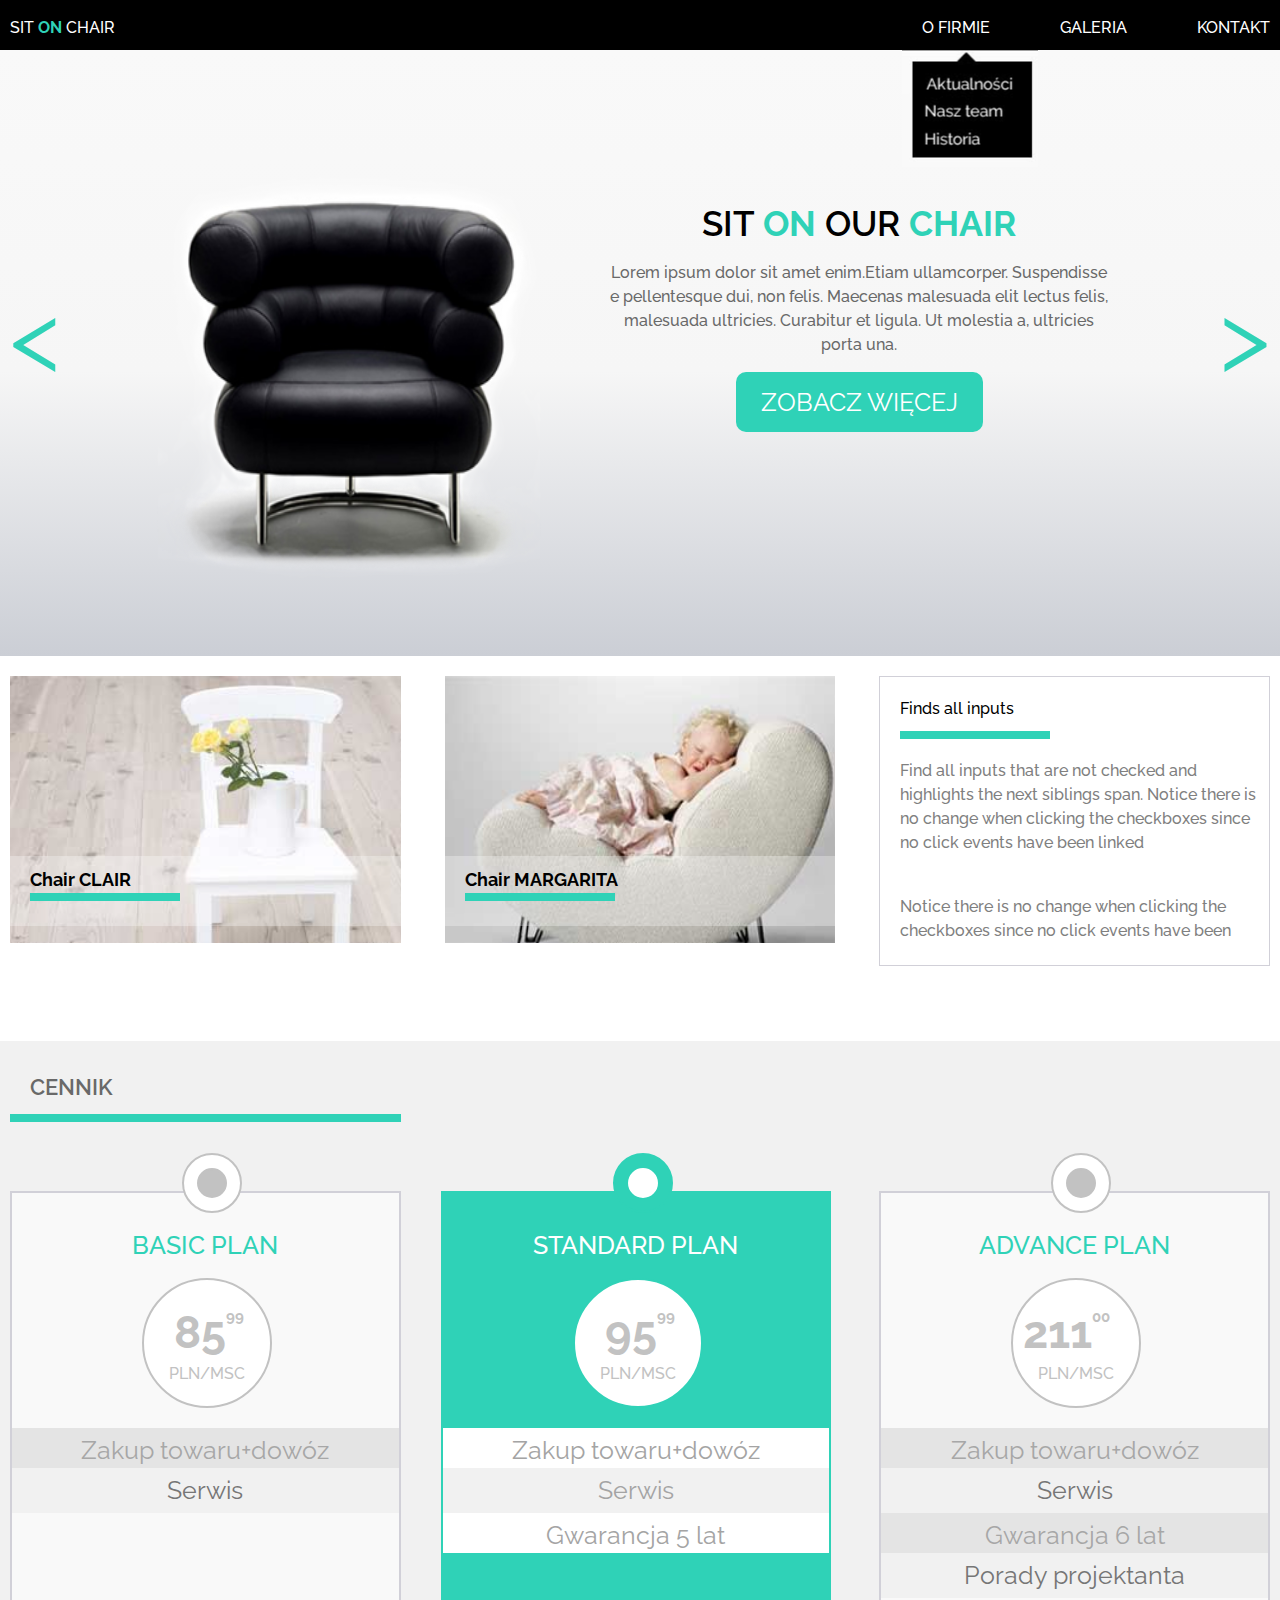
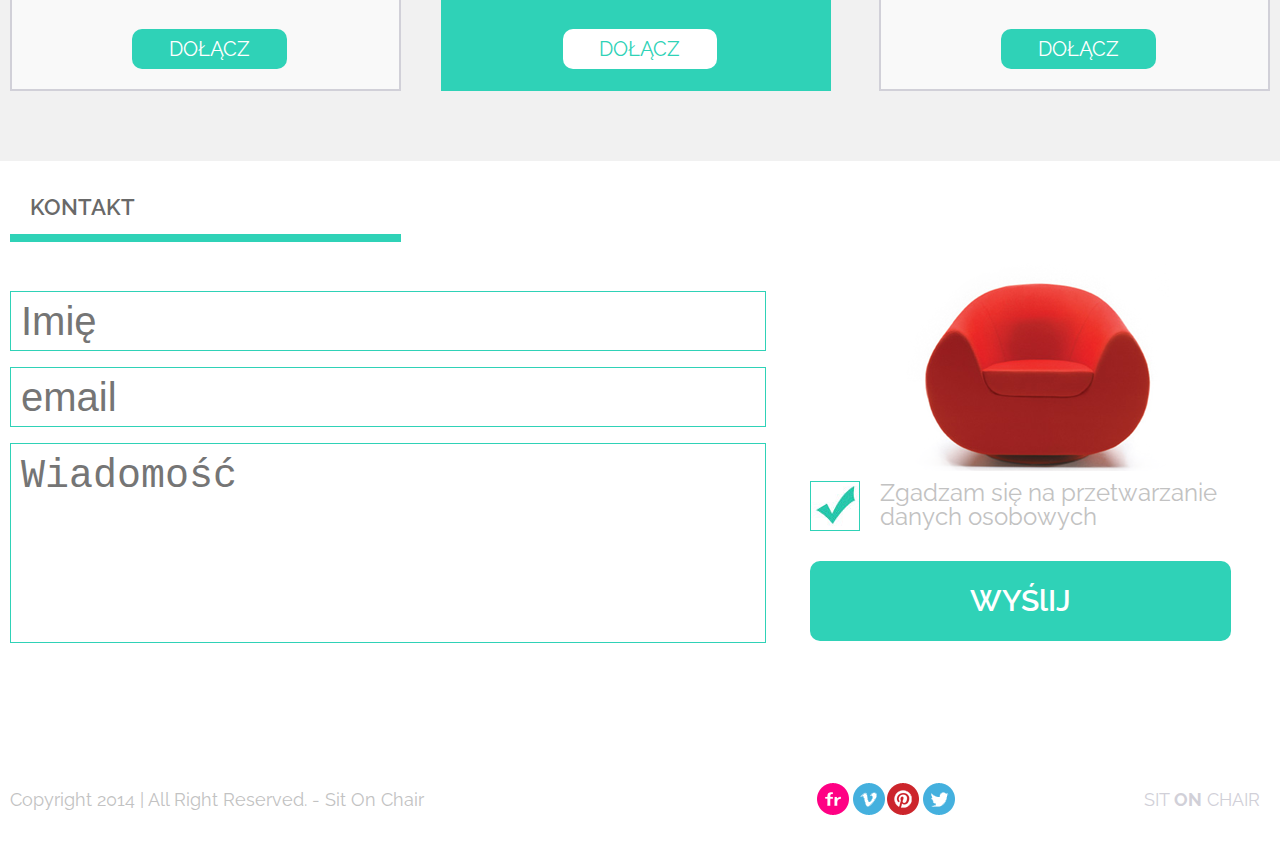
<file: index.html>
<!DOCTYPE html>
<html lang="en">
<head>
    <meta charset="UTF-8">
    <title>Warsztaty</title>
    <link rel="stylesheet" href="css/style.css">
    <link href="https://fonts.googleapis.com/css?family=Raleway:300,400,500,600,700,800,900" rel="stylesheet">
</head>
<body>
<header>
    <div class="container">
        <div class="row">
            <div class="menu-left"><h5>SIT <span>ON</span> CHAIR</h5></div>
            <div class="menu-right">
                <nav>
                    <ul>
                        <li><h5>KONTAKT</h5></li>
                        <li><h5>GALERIA</h5></li>
                        <li id="hov_menu"><h5>O&nbspFIRMIE</h5>
                            <div><img src="images/label.jpg" width="136px" height="117px"/></div>
                        </li>
                    </ul>
                </nav>
            </div>
        </div>
    </div>
</header>
<section class="section_one">
    <div class="container">
        <div class="row">
            <article class="first-article">
                <div class="first-article-div1"><</div>
                <div class="first-article-div2"><img src="images/black_chair.png" width="600px" height="500px"></div>
                <div class="first-article-div3">
                    <h1>SIT <span>ON</span> OUR <span>CHAIR</span></h1>
                    <p> Lorem ipsum dolor sit amet enim.Etiam ullamcorper. Suspendisse e pellentesque dui, non felis.
                        Maecenas malesuada elit lectus felis, malesuada ultricies. Curabitur et ligula. Ut molestia a,
                        ultricies porta una.</p>
                    <a href="#" class="more">ZOBACZ WIĘCEJ</a>
                </div>
                <div class="first-article-div4"> ></div>
            </article>
        </div>
    </div>
</section>
<section>
    <div class="container">
        <div class="row">
            <article class="second-article">
                <div class="second-article-div1">
                    <div class="transparent"></div>
                    <p class="p-article-move">Chair CLAIR</p>
                    <hr>
                </div>
                <div class="second-article-div2">
                    <div class="transparent"></div>
                    <p class="p-article-move">Chair MARGARITA</p>
                    <hr>
                </div>
                <div class="second-article-div3">
                    <p class="p-article">Finds all inputs</p>
                    <hr id="last-box">
                    <p class="p-article1">Find all inputs that are not checked and highlights
                        the next siblings span. Notice there is no change when
                        clicking the checkboxes since no click events have been linked</p>
                    <p class="p-article1">Notice there is no change when clicking the checkboxes since no click events
                        have been</p>
                </div>
            </article>
        </div>
    </div>
</section>
<section class="section_three">
    <div class="container">
        <div class="row">
            <article class="third_article">
                <div class="line">
                    <p class="p-article-move1">CENNIK</p>
                    <hr class="hr">
                </div>
                <div>
                    <div class="fiszka">
                        <div class="circle_white"></div>
                        <div class="circle_gray"></div>
                        <div class="plan">BASIC PLAN</div>
                        <div class="circle">
                            <p class="inside_circle">85<sub>99</sub></p>
                            <p class="inside_circle1">PLN/MSC</p>
                        </div>
                        <div class="zakup1">Zakup towaru+dowóz</div>
                        <div class="serwis1">Serwis</div>
                        <div class="button">DOŁĄCZ</div>
                    </div>
                    <div class="fiszka2">
                        <div class="circle_green"></div>
                        <div class="circle_white2"></div>
                        <div class="plan1">STANDARD PLAN</div>
                        <div class="circle2">
                            <p class="inside_circle">95<sub>99</sub></p>
                            <p class="inside_circle1">PLN/MSC</p>
                        </div>
                        <div class="zakup2">Zakup towaru+dowóz</div>
                        <div class="serwis2">Serwis</div>
                        <div class="gwarancja2">Gwarancja 5 lat</div>
                        <div class="button2">DOŁĄCZ</div>
                    </div>
                    <div class="fiszka3">
                        <div class="circle_white"></div>
                        <div class="circle_gray"></div>
                        <div class="plan">ADVANCE PLAN</div>
                        <div class="circle">
                            <p class="inside_circle_1">211<sub>00</sub></p>
                            <p class="inside_circle1">PLN/MSC</p>
                        </div>
                        <div class="zakup1">Zakup towaru+dowóz</div>
                        <div class="serwis1">Serwis</div>
                        <div class="zakup1">Gwarancja 6 lat</div>
                        <div class="serwis1">Porady projektanta</div>
                        <div class="button">DOŁĄCZ</div>
                    </div>
                </div>
            </article>
        </div>
    </div>
</section>
<section class="section_four">
    <div class="container">
        <div class="row">
            <article class="fourth_article">
                <div class="line1">
                    <p class="p-article-move1">KONTAKT</p>
                    <hr class="hr">
                </div>
                <div class="form1">
                    <form method="post">
                        <div>
                            <input type="text" id="name" name="user_name" placeholder="Imię"/>
                        </div>
                        <br>
                        <div>
                            <input type="email" id="mail" name="user_mail" placeholder="email"/>
                        </div>
                        <br>
                        <div>
                            <textarea id="msg" name="user_message" placeholder="Wiadomość"></textarea>
                        </div>
                        <br>
                    </form>
                </div>
                <div id="red_chair"></div>
                <div class="agree">
                    <div id="box_agree"></div>
                    <div id="agree">Zgadzam się na przetwarzanie danych osobowych</div>
                    <a href="#" class="wyslij">WYŚlIJ</a>
                </div>
            </article>
        </div>
    </div>
</section>
<footer>
    <div class="container">
        <div class="row">
            <div class="menu-left1">Copyright 2014 | All Right Reserved. - Sit On Chair</div>
            <div class="images">
                <div id="flickr"></div>
                <div id="vimeo"></div>
                <div id="pinterest"></div>
                <div id="tweet"></div>
            </div>
            <div class="menu-right1">SIT <b>ON</b> CHAIR</div>
        </div>
    </div>
</footer>
</body>
</html>
</file>
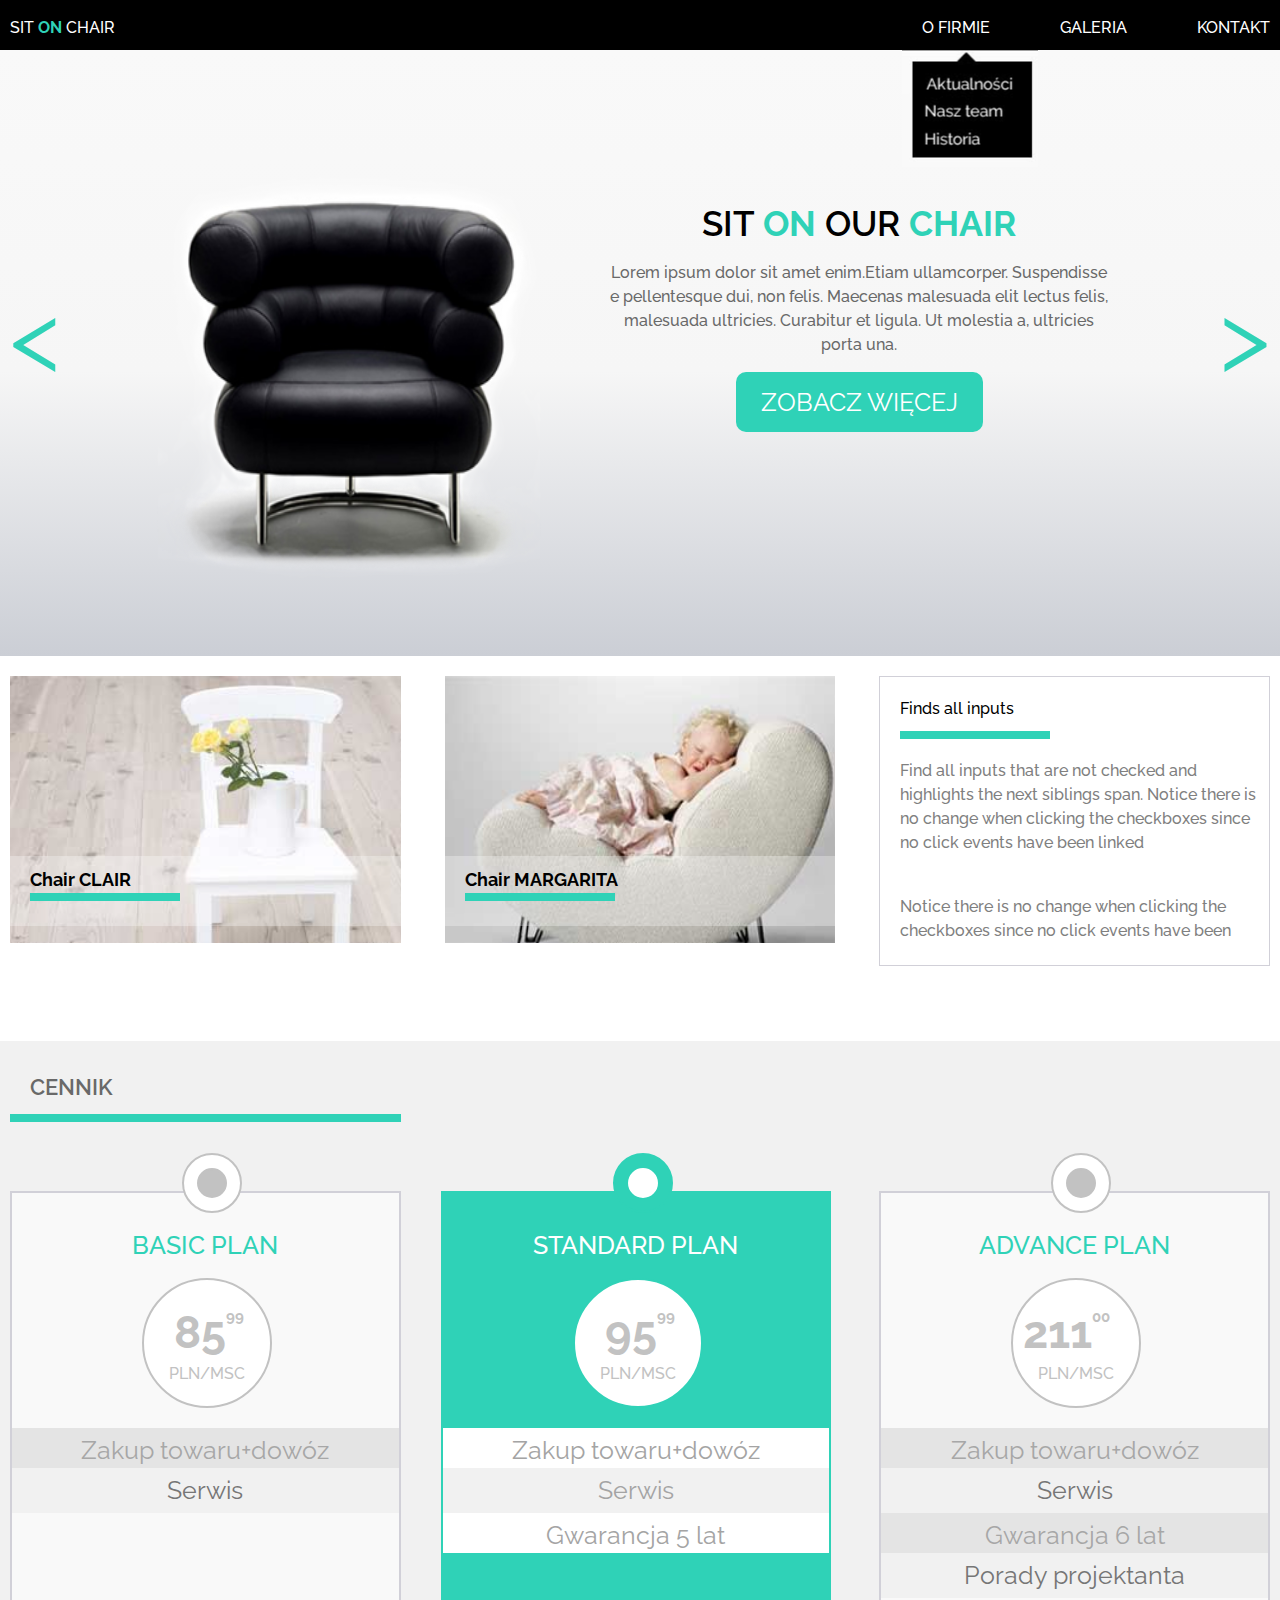
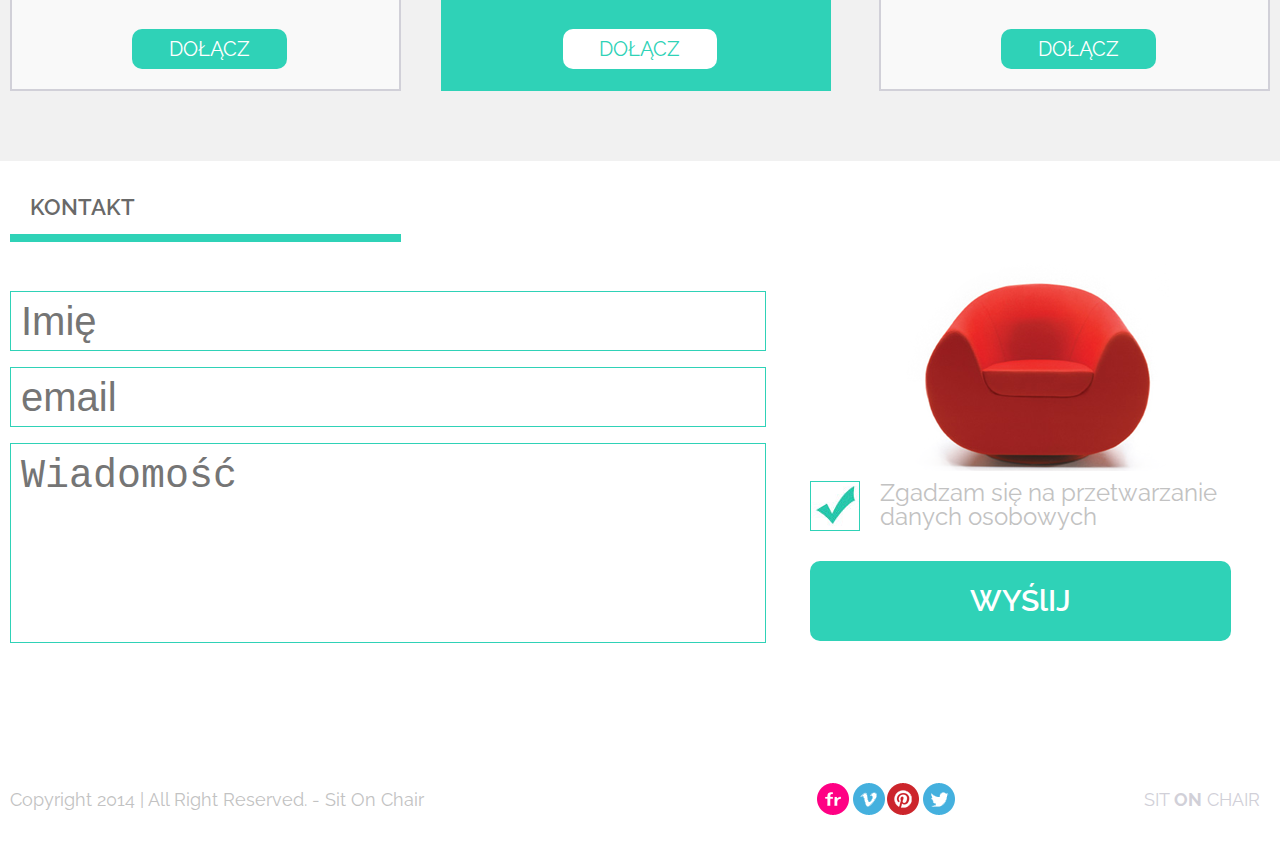
<file: index_old.html>
<!DOCTYPE html>
<html lang="en">
<head>
    <meta charset="UTF-8">
    <title>Warsztaty</title>
    <link rel="stylesheet" href="css/style_old.css">
    <link href="https://fonts.googleapis.com/css?family=Raleway:300,400,500,600,700,800,900" rel="stylesheet">
</head>
<body>
<header>
    <div class="container">
        <div class="row">
            <div class="menu-left"><h5>SIT <span>ON</span> CHAIR</h5></div>
            <div class="menu-right">
                <nav>
                    <ul>
                        <li><h5>KONTAKT</h5></li>
                        <li><h5>GALERIA</h5></li>
                        <li id="hov_menu"><h5>O&nbspFIRMIE</h5>
                            <div><img src="images/label.jpg" width="136px" height="117px"/></div>
                        </li>
                    </ul>
                </nav>
            </div>
        </div>
    </div>
</header>
<section class="section_one">
    <div class="container">
        <div class="row">
            <article class="first-article">
                <div class="first-article-div1"><</div>
                <div class="first-article-div2">
                    <img src="images/black_chair.png" width="600px" height="500"px></div>

                <div class="first-article-div3">
                    <h1>SIT <span>ON</span> OUR <span>CHAIR</span></h1>
                    <p> Lorem ipsum dolor sit amet enim.Etiam ullamcorper. Suspendisse e pellentesque dui, non felis.
                        Maecenas malesuada elit lectus felis, malesuada ultricies. Curabitur et ligula. Ut molestia a,
                        ultricies porta una.</p>
                    <a href="#" class="more">ZOBACZ WIĘCEJ</a>
                </div>
                <div class="first-article-div4"> ></div>
            </article>
        </div>
    </div>
</section>
<section>
    <div class="container">
        <div class="row">
            <article class="second-article">
                <div class="second-article-div1">
                    <div class="transparent"></div>
                    <p class="p-article-move">Chair CLAIR</p>
                    <hr>
                </div>
                <div class="second-article-div2">
                    <div class="transparent"></div>
                    <p class="p-article-move">Chair MARGARITA</p>
                    <hr>
                </div>
                <div class="second-article-div3">
                    <p class="p-article">Finds all inputs</p>
                    <hr id="last-box">
                    <p class="p-article1">Find all inputs that are not checked and highlights
                        the next siblings span. Notice there is no change when
                        clicking the checkboxes since no click events have been linked</p>
                    <p class="p-article1">Notice there is no change when clicking the checkboxes since no click events
                        have been</p>
                </div>
            </article>
        </div>
    </div>
</section>
<section class="section_three">
    <div class="container">
        <div class="row">
            <article class="third_article">
                <div class="line">
                    <p class="p-article-move1">CENNIK</p>
                    <hr class="hr">
                </div>
                <div>
                    <div class="fiszka">
                        <div class="circle_white"></div>
                        <div class="circle_gray"></div>
                        <div class="plan">BASIC PLAN</div>
                        <div class="circle">
                            <p class="inside_circle">85<sub>99</sub></p>
                            <p class="inside_circle1">PLN/MSC</p>
                        </div>
                        <div class="zakup1">Zakup towaru+dowóz</div>
                        <div class="serwis1">Serwis</div>
                        <div class="button">DOŁĄCZ</div>
                    </div>
                    <div class="fiszka2">
                        <div class="circle_green"></div>
                        <div class="circle_white2"></div>
                        <div class="plan1">STANDARD PLAN</div>
                        <div class="circle2">
                            <p class="inside_circle">95<sub>99</sub></p>
                            <p class="inside_circle1">PLN/MSC</p>
                        </div>
                        <div class="zakup2">Zakup towaru+dowóz</div>
                        <div class="serwis2">Serwis</div>
                        <div class="gwarancja2">Gwarancja 5 lat</div>
                        <div class="button2">DOŁĄCZ</div>
                    </div>
                    <div class="fiszka3">
                        <div class="circle_white"></div>
                        <div class="circle_gray"></div>
                        <div class="plan">ADVANCE PLAN</div>
                        <div class="circle">
                            <p class="inside_circle_1">211<sub>00</sub></p>
                            <p class="inside_circle1">PLN/MSC</p>
                        </div>
                        <div class="zakup1">Zakup towaru+dowóz</div>
                        <div class="serwis1">Serwis</div>
                        <div class="zakup1">Gwarancja 6 lat</div>
                        <div class="serwis1">Porady projektanta</div>
                        <div class="button">DOŁĄCZ</div>
                    </div>
                </div>
            </article>
        </div>
    </div>
</section>
<section class="section_four">
    <div class="container">
        <div class="row">
            <article class="fourth_article">
                <div class="line1">
                    <p class="p-article-move1">KONTAKT</p>
                    <hr class="hr">
                </div>
                <div class="form1">
                    <form method="post">
                        <div>
                            <input type="text" id="name" name="user_name" placeholder="Imię"/>
                        </div>
                        <br>
                        <div>
                            <input type="email" id="mail" name="user_mail" placeholder="email"/>
                        </div>
                        <br>
                        <div>
                            <textarea id="msg" name="user_message" placeholder="Wiadomość"></textarea>
                        </div>
                        <br>
                    </form>
                </div>
                <div id="red_chair"></div>
                <div class="agree">
                    <div id="box_agree"></div>
                    <div id="agree">Zgadzam się na przetwarzanie danych osobowych</div>
                    <a href="#" class="wyslij">WYŚlIJ</a>
                </div>
            </article>
        </div>
    </div>
</section>
<footer>
    <div class="container">
        <div class="row">
            <div class="menu-left1">Copyright 2014 | All Right Reserved. - Sit On Chair</div>
            <div class="images">
                <div id="flickr"></div>
                <div id="vimeo"></div>
                <div id="pinterest"></div>
                <div id="tweet"></div>
            </div>
            <div class="menu-right1">SIT <b>ON</b> CHAIR</div>
        </div>
    </div>
</footer>
</body>
</html>
</file>
<file: css/style.css>
/* RESET CSS */

html, body, div, span, applet, object, iframe,
h1, h2, h3, h4, h5, h6, p, blockquote, pre,
a, abbr, acronym, address, big, cite, code,
del, dfn, em, img, ins, kbd, q, s, samp,
small, strike, strong, sub, sup, tt, var,
b, u, i, center,
dl, dt, dd, ol, ul, li,
fieldset, form, label, legend,
table, caption, tbody, tfoot, thead, tr, th, td,
article, aside, canvas, details, embed,
figure, figcaption, footer, header, hgroup,
menu, nav, output, ruby, section, summary,
time, mark, audio, video {
    margin: 0;
    padding: 0;
    border: 0;
    font-size: 100%;
    font: inherit;
    vertical-align: baseline;
}

/* HTML5 display-role reset for older browsers */
article, aside, details, figcaption, figure,
footer, header, hgroup, menu, nav, section {
    display: block;
}

body {
    line-height: 1;
}

ol, ul {
    list-style: none;
}

blockquote, q {
    quotes: none;
}

blockquote:before, blockquote:after,
q:before, q:after {
    content: '';
    content: none;
}

table {
    border-collapse: collapse;
    border-spacing: 0;
}

/*----------------END 0F RESET CSS----------------------------*/
* {
    box-sizing: border-box;
}

body {
    font-family: 'Raleway', sans-serif;
    max-width: 1400px;
}

.container {
    margin: 0 auto;
    height: 100%;
    width: 1260px;
}

header {
    width: 100%;
    height: 50px;
    background-color: black;
    font-weight: 500;
}

.menu-left {
    width: 50%;
    color: white;
    float: left;
    padding: 20px 0 20px 0;
}

span {
    color: #2FD2B7;
    font-weight: 700;
}

.menu-right {
    width: 50%;
    color: white;
    float: right;
    padding: 20px 0 20px 0;
}

li {
    list-style-type: none;
    padding: 0 0 0 70px;
    display: inline-block;
    float: right;
}

#hov_menu {
    position: relative;
}

#hov_menu img {
    position: absolute;
    top: 30px;
    left: 50px;

}

.section_one {
    background: linear-gradient(to bottom, rgba(249, 249, 249, 1) 0%, rgba(246, 246, 246, 1) 53%, rgba(203, 206, 213, 1) 100%);

}

.first-article {
    height: 600px;
}

.first-article-div1 {
    width: 11%;
    height: 100%;
    color: #2FD2B7;
    font-size: 100px;
    float: left;
    padding: 230px 10px 0 0px;
}

.first-article-div2 {
    width: 35%;
    height: 100%;
    color: #2FD2B7;
    padding: 100px 0 0 70px;
    float: left;
    position: relative;
}

img {
    position: absolute;
    top: 70px;
    left: -100px;
}

.first-article-div3 {
    width: 42%;
    height: 100%;
    color: black;
    text-align: center;
    float: left;
    padding: 150px 10px 0 20px;
}

.first-article-div4 {
    width: 11%;
    height: 100%;
    color: #2FD2B7;
    font-size: 100px;
    float: left;
    padding: 230px 0 0 100px;
}

h1 {
    font-size: 35px;
    font-weight: 600;
    text-align: center;
    vertical-align: middle;
    padding: 0 0 20px 0;
}

p {
    color: dimgray;
    line-height: 1.5em;
    font-size: 16px;
    font-weight: 500;
}

a.more {
    font-size: 25px;
    background-color: #2FD2B7;
    color: white;
    border-radius: 10px;
    padding: 15px 25px 15px 25px;
    text-align: center;
    vertical-align: middle;
    line-height: 90px;
    text-decoration: none;
}

.second-article {
    margin: 20px 0 0 0;
    background-color: white;
    width: 100%;
    height: 350px;
}

.second-article-div1 {
    width: 31%;
    height: 100%;
    background: url("../images/box1_img.jpg") top center /contain no-repeat;
    float: left;
    margin: 0 20px 15px 0;
}

.second-article-div2 {
    width: 31%;
    height: 100%;
    background: url("../images/box2_img.jpg") top center /contain no-repeat;
    float: left;
    margin: 0 24px 15px 24px;
}

.second-article-div3 {
    width: 31%;
    height: 290px;
    border: 1px solid #D1D0D8;
    float: right;
    margin: 0 0 15px 0;
}

.p-article {
    font-size: 16px;
    font-weight: 500;
    text-align: left;
    color: black;
    padding: 20px 0 0 20px;
}

.p-article1 {
    display: inline-block;
    font-size: 16px;
    font-weight: 500;
    text-align: left;
    color: gray;
    padding: 20px 0 20px 20px;
}

.p-article-move {
    font-size: 18px;
    font-weight: 700;
    text-align: left;
    color: black;
    padding: 20px 0 0 20px;
    position: relative;
    top: -80px;
    margin-top: 180px;
}

.transparent {
    width: 100%;
    height: 70px;
    position: relative;
    top: 180px;
    background: white;
    opacity: 0.3;

}

hr {
    background-color: #2FD2B7;
    height: 8px;
    width: 150px;
    float: left;
    position: relative;
    top: -90px;
    border: none;
    margin: 10px 0 0 20px;
}

#last-box {
    position: relative;
    top: 0;
}

.section_three {
    background: #F1F1F1;
}

.third_article {
    height: 720px;
}

.hr {
    background-color: #2FD2B7;
    height: 8px;
    width: 31%;
    float: left;
    border: none;
    margin: 10px 0 0 0;
    position: relative;
    top: 10px;
}

.p-article-move1 {
    font-size: 22px;
    color: dimgray;
    font-weight: 600;
    text-align: left;
    padding: 20px 0 0 20px;
    position: relative;
    top: 10px;
}

.fiszka {
    font-size: 25px;
    width: 31%;
    height: 500px;
    border: 2px solid #D1D0D8;
    padding: 20px 0 70px 0;
    position: relative;
    background: #F9F9F9;
    float: left;
}

.circle_white {
    height: 60px;
    width: 60px;
    border-radius: 50%;
    background: white;
    position: absolute;
    top: -40px;
    left: 170px;
    border: 2px solid #C2C2C2;
    z-index: 0;
}

.circle_gray {
    height: 30px;
    width: 30px;
    border-radius: 50%;
    position: absolute;
    background: #C2C2C2;
    top: -25px;
    left: 185px; /* wypośrodkowanie - trzeba dodać padding i margines z lewj strony!!*/
    border: 2px solid #C2C2C2;
    z-index: 1;
}

.line {
    width: 100%;
    height: 150px;
}

.plan {
    color: #2FD2B7;
    font-weight: 500;
    text-align: center;
    margin: 20px 0 20px 0;
}

.circle {
    height: 130px;
    width: 130px;
    border-radius: 50%;
    position: relative;
    left: 130px;
    background: white;
    border: 2px solid #C2C2C2;
    margin: 0 0 20px 0;
}

.zakup1 {
    width: 100%;
    height: 40px;
    background: #E4E4E4;
    text-align: center;
    padding: 10px 0 0 0;
    color: #A7A7A7;
}

.serwis1 {
    width: 100%;
    height: 45px;
    background: #F1F1F1;
    text-align: center;
    padding: 10px 0 0 0;
    color: #767676;
}

.button {
    width: 40%;
    background: #2FD2B7;;
    color: white;
    text-align: center;
    padding: 10px;
    display: inline-block;
    border-radius: 10px;
    font-size: 20px;
    position: absolute;
    bottom: 20px;
    left: 120px;
}

.inside_circle1 {
    font-size: 16px;
    color: #C2C2C2;
    position: absolute;
    left: 25px;
    bottom: 20px;
}

.inside_circle {
    font-size: 45px;
    font-weight: 700;
    color: #C2C2C2;
    position: absolute;
    left: 30px;
    bottom: 40px;
}

sub {
    vertical-align: super;
    font-size: 15px;
    position: absolute;
    top: -15px;
}

.circle_green {
    height: 60px;
    width: 60px;
    border-radius: 50%;
    background: #2FD2B7;
    position: absolute;
    top: -40px;
    left: 170px;
    border: 2px solid #2FD2B7;
    z-index: 0;
}

.circle_white2 {
    height: 30px;
    width: 30px;
    border-radius: 50%;
    position: absolute;
    background: white;
    top: -25px;
    left: 185px; /* wypośrodkowanie - trzeba dodać padding i margines z lewj strony!!*/
    border: 2px solid white;
    z-index: 1;
}

.fiszka2 {
    font-size: 25px;
    width: 31%;
    height: 500px;
    border: 2px solid #2FD2B7;
    padding: 20px 0 70px 0;
    position: relative;
    background: #2FD2B7;
    float: left;
    margin: 0 40px 0 40px;
}

.zakup2 {
    width: 100%;
    height: 40px;
    background: #FFFFFF;
    text-align: center;
    padding: 10px 0 0 0;
    color: #A4A4A4;
}

.serwis2 {
    width: 100%;
    height: 45px;
    background: #F1F1F1;
    text-align: center;
    padding: 10px 0 0 0;
    color: #A4A4A4;
}

.gwarancja2 {
    width: 100%;
    height: 40px;
    background: #FFFFFF;
    text-align: center;
    padding: 10px 0 0 0;
    color: #A4A4A4;
}

.circle2 {
    height: 130px;
    width: 130px;
    border-radius: 50%;
    position: relative;
    left: 130px;
    background: white;
    border: 2px solid #2FD2B7;
    margin: 0 0 20px 0;
}

.button2 {
    width: 40%;
    background: white;;
    color: #2FD2B7;
    text-align: center;
    padding: 10px;
    display: inline-block;
    border-radius: 10px;
    font-size: 20px;
    position: absolute;
    bottom: 20px;
    left: 120px;
}

.inside_circle_1 {
    font-size: 45px;
    font-weight: 700;
    color: #C2C2C2;
    position: absolute;
    left: 10px;
    bottom: 40px;
}

.plan1 {
    color: white;
    font-weight: 500;
    text-align: center;
    margin: 20px 0 20px 0;
}

.fiszka3 {
    font-size: 25px;
    width: 31%;
    height: 500px;
    border: 2px solid #D1D0D8;
    padding: 20px 0 70px 0;
    position: relative;
    background: #F9F9F9;
    float: right;
}

.section_four {
    background: white;
}

.fourth_article {
    height: 600px;
    position:relative;
}

.line1 {
    width: 100%;
    height: 130px;

}

#name {
    width: 60%;
    height: 60px;
    background: white;
    border: 1px solid #2FD2B7;
    font-size: 40px;
    font-weight: 100;
    color: #C2C2C2;
    padding: 10px;
}

#mail {
    width: 60%;
    height: 60px;
    background: white;
    border: 1px solid #2FD2B7;
    font-size: 40px;
    font-weight: 100;
    color: #C2C2C2;
    padding: 10px;
}

#msg {
    width: 60%;
    height: 200px;
    background: white;
    border: 1px solid #2FD2B7;
    font-size: 40px;
    font-weight: 100;
    color: #C2C2C2;
    padding: 10px;
    resize: none;
}
button {
    width: 10%;
    background: #2FD2B7;
    color: white;
    text-align: center;
    padding: 10px 50px 10px 50px;
    display: block;
    border-radius: 10px;
    font-size: 24px;
    font-weight: 600;
    position: absolute;
    top: 410px;
    left: 810px;
}

#red_chair {
    width: 264px;
    height: 210px;
    position:absolute;
    top: 100px;
    right:100px;
    background: url("../images/red_chair.png");
    float:right;
}
.agree {
    float: right;
    width: 40%;
    position: absolute;
    top:300px;
    left:800px;
}
#box_agree {
    width: 50px;
    height: 50px;
    border: 1px solid #2FD2B7;
    float:left;
    margin:20px 0 0 0;
    background-image: url("../images/form_ok.jpg");
    background-repeat: no-repeat;
    background-position: center;
}

#agree {
    width: 70%;
    font-size: 24px;
    color: #C2C2C2;
    float:left;
    margin: 20px 0 0 20px;
}
a.wyslij {
    height: 80px;
    font-size: 30px;
    font-weight: 600;
    background-color: #2FD2B7;
    color: white;
    border-radius: 10px;
    padding: 0 160px 0 160px;
    text-align: center;
    vertical-align: middle;
    line-height: 80px;
    text-decoration: none;
    position:absolute;
    top:100px;
    left:0;
}

.row::after {
    content: ' ';
    display: block;
    clear: both;
}

footer {
    width: 100%;
    background: white;
    height: 80px;
}

.menu-left1 {
    width: 64%;
    color: #C2C2C2;
    font-size: 18px;
    float: left;
    padding: 30px 0 0 0;
}

.images {
    width: 20%;
    padding: 20px 0 0 0;
    float:left;
}

#flickr {
    height: 35px;
    width: 35px;
    background-image: url("../images/flickr.png");
    float: left;
}

#vimeo {
    height: 35px;
    width: 35px;
    background-image: url("../images/vimeo.png");
    float: left;
}

#pinterest {
    height: 35px;
    width: 35px;
    background-image: url("../images/pinterest.png");
    float: left;
}

#tweet {
    height: 35px;
    width: 35px;
    background-image: url("../images/twitter.png");
    float: left;
}

.menu-right1 {
    width: 10%;
    color: #D1D0D8;
    float: right;
    font-size: 18px;
    padding: 30px 0 0 0;
}

b {
    font-weight: 700;
}
</file>
<file: css/style_old.css>
/* RESET CSS */

html, body, div, span, applet, object, iframe,
h1, h2, h3, h4, h5, h6, p, blockquote, pre,
a, abbr, acronym, address, big, cite, code,
del, dfn, em, img, ins, kbd, q, s, samp,
small, strike, strong, sub, sup, tt, var,
b, u, i, center,
dl, dt, dd, ol, ul, li,
fieldset, form, label, legend,
table, caption, tbody, tfoot, thead, tr, th, td,
article, aside, canvas, details, embed,
figure, figcaption, footer, header, hgroup,
menu, nav, output, ruby, section, summary,
time, mark, audio, video {
    margin: 0;
    padding: 0;
    border: 0;
    font-size: 100%;
    font: inherit;
    vertical-align: baseline;
}

/* HTML5 display-role reset for older browsers */
article, aside, details, figcaption, figure,
footer, header, hgroup, menu, nav, section {
    display: block;
}

body {
    line-height: 1;
}

ol, ul {
    list-style: none;
}

blockquote, q {
    quotes: none;
}

blockquote:before, blockquote:after,
q:before, q:after {
    content: '';
    content: none;
}

table {
    border-collapse: collapse;
    border-spacing: 0;
}

/*----------------END 0F RESET CSS----------------------------*/
* {
    box-sizing: border-box;
}

body {
    font-family: 'Raleway', sans-serif;
    max-width: 1400px;
}

.container {
    margin: 0 auto;
    height: 100%;
    width: 1260px;
}

header {
    width: 100%;
    height: 50px;
    background-color: black;
    font-weight: 500;
}

.menu-left {
    width: 50%;
    color: white;
    float: left;
    padding: 20px 0 20px 0;
}

span {
    color: #2FD2B7;
    font-weight: 700;
}

.menu-right {
    width: 50%;
    color: white;
    float: right;
    padding: 20px 0 20px 0;
}

li {
    list-style-type: none;
    padding: 0 0 0 70px;
    display: inline-block;
    float: right;
}

#hov_menu {
    position: relative;
}

#hov_menu img {
    position: absolute;
    top: 30px;
    left: 50px;

}

.section_one {
    background: linear-gradient(to bottom, rgba(249, 249, 249, 1) 0%, rgba(246, 246, 246, 1) 53%, rgba(203, 206, 213, 1) 100%);

}

.first-article {
    height: 600px;
}

.first-article-div1 {
    width: 11%;
    height: 100%;
    color: #2FD2B7;
    font-size: 100px;
    float: left;
    padding: 230px 10px 0 0px;
}

.first-article-div2 {
    width: 35%;
    height: 100%;
    color: #2FD2B7;
    padding: 100px 0 0 70px;
    float: left;
    position: relative;
}

img {
    position: absolute;
    top: 70px;
    left: -100px;
}

.first-article-div3 {
    width: 42%;
    height: 100%;
    color: black;
    text-align: center;
    float: left;
    padding: 150px 10px 0 20px;
}

.first-article-div4 {
    width: 11%;
    height: 100%;
    color: #2FD2B7;
    font-size: 100px;
    float: left;
    padding: 230px 0 0 100px;
}

h1 {
    font-size: 35px;
    font-weight: 600;
    text-align: center;
    vertical-align: middle;
    padding: 0 0 20px 0;
}

p {
    color: dimgray;
    line-height: 1.5em;
    font-size: 16px;
    font-weight: 500;
}

a.more {
    font-size: 25px;
    background-color: #2FD2B7;
    color: white;
    border-radius: 10px;
    padding: 15px 25px 15px 25px;
    text-align: center;
    vertical-align: middle;
    line-height: 90px;
    text-decoration: none;
}

.second-article {
    margin: 20px 0 0 0;
    background-color: white;
    width: 100%;
    height: 350px;
}

.second-article-div1 {
    width: 31%;
    height: 100%;
    background: url("../images/box1_img.jpg") top center /contain no-repeat;
    float: left;
    margin: 0 20px 15px 0;
}

.second-article-div2 {
    width: 31%;
    height: 100%;
    background: url("../images/box2_img.jpg") top center /contain no-repeat;
    float: left;
    margin: 0 24px 15px 24px;
}

.second-article-div3 {
    width: 31%;
    height: 290px;
    border: 1px solid #D1D0D8;
    float: right;
    margin: 0 0 15px 0;
}

.p-article {
    font-size: 16px;
    font-weight: 500;
    text-align: left;
    color: black;
    padding: 20px 0 0 20px;
}

.p-article1 {
    display: inline-block;
    font-size: 16px;
    font-weight: 500;
    text-align: left;
    color: gray;
    padding: 20px 0 20px 20px;
}

.p-article-move {
    font-size: 18px;
    font-weight: 700;
    text-align: left;
    color: black;
    padding: 20px 0 0 20px;
    position: relative;
    top: -80px;
    margin-top: 180px;
}

.transparent {
    width: 100%;
    height: 70px;
    position: relative;
    top: 180px;
    background: white;
    opacity: 0.3;

}

hr {
    background-color: #2FD2B7;
    height: 8px;
    width: 150px;
    float: left;
    position: relative;
    top: -90px;
    border: none;
    margin: 10px 0 0 20px;
}

#last-box {
    position: relative;
    top: 0;
}

.section_three {
    background: #F1F1F1;
}

.third_article {
    height: 720px;
}

.hr {
    background-color: #2FD2B7;
    height: 8px;
    width: 31%;
    float: left;
    border: none;
    margin: 10px 0 0 0;
    position: relative;
    top: 10px;
}

.p-article-move1 {
    font-size: 22px;
    color: dimgray;
    font-weight: 600;
    text-align: left;
    padding: 20px 0 0 20px;
    position: relative;
    top: 10px;
}

.fiszka {
    font-size: 25px;
    width: 31%;
    height: 500px;
    border: 2px solid #D1D0D8;
    padding: 20px 0 70px 0;
    position: relative;
    background: #F9F9F9;
    float: left;
}

.circle_white {
    height: 60px;
    width: 60px;
    border-radius: 50%;
    background: white;
    position: absolute;
    top: -40px;
    left: 170px;
    border: 2px solid #C2C2C2;
    z-index: 0;
}

.circle_gray {
    height: 30px;
    width: 30px;
    border-radius: 50%;
    position: absolute;
    background: #C2C2C2;
    top: -25px;
    left: 185px; /* wypośrodkowanie - trzeba dodać padding i margines z lewj strony!!*/
    border: 2px solid #C2C2C2;
    z-index: 1;
}

.line {
    width: 100%;
    height: 150px;
}

.plan {
    color: #2FD2B7;
    font-weight: 500;
    text-align: center;
    margin: 20px 0 20px 0;
}

.circle {
    height: 130px;
    width: 130px;
    border-radius: 50%;
    position: relative;
    left: 130px;
    background: white;
    border: 2px solid #C2C2C2;
    margin: 0 0 20px 0;
}

.zakup1 {
    width: 100%;
    height: 40px;
    background: #E4E4E4;
    text-align: center;
    padding: 10px 0 0 0;
    color: #A7A7A7;
}

.serwis1 {
    width: 100%;
    height: 45px;
    background: #F1F1F1;
    text-align: center;
    padding: 10px 0 0 0;
    color: #767676;
}

.button {
    width: 40%;
    background: #2FD2B7;;
    color: white;
    text-align: center;
    padding: 10px;
    display: inline-block;
    border-radius: 10px;
    font-size: 20px;
    position: absolute;
    bottom: 20px;
    left: 120px;
}

.inside_circle1 {
    font-size: 16px;
    color: #C2C2C2;
    position: absolute;
    left: 25px;
    bottom: 20px;
}

.inside_circle {
    font-size: 45px;
    font-weight: 700;
    color: #C2C2C2;
    position: absolute;
    left: 30px;
    bottom: 40px;
}

sub {
    vertical-align: super;
    font-size: 15px;
    position: absolute;
    top: -15px;
}

.circle_green {
    height: 60px;
    width: 60px;
    border-radius: 50%;
    background: #2FD2B7;
    position: absolute;
    top: -40px;
    left: 170px;
    border: 2px solid #2FD2B7;
    z-index: 0;
}

.circle_white2 {
    height: 30px;
    width: 30px;
    border-radius: 50%;
    position: absolute;
    background: white;
    top: -25px;
    left: 185px; /* wypośrodkowanie - trzeba dodać padding i margines z lewj strony!!*/
    border: 2px solid white;
    z-index: 1;
}

.fiszka2 {
    font-size: 25px;
    width: 31%;
    height: 500px;
    border: 2px solid #2FD2B7;
    padding: 20px 0 70px 0;
    position: relative;
    background: #2FD2B7;
    float: left;
    margin: 0 40px 0 40px;
}

.zakup2 {
    width: 100%;
    height: 40px;
    background: #FFFFFF;
    text-align: center;
    padding: 10px 0 0 0;
    color: #A4A4A4;
}

.serwis2 {
    width: 100%;
    height: 45px;
    background: #F1F1F1;
    text-align: center;
    padding: 10px 0 0 0;
    color: #A4A4A4;
}

.gwarancja2 {
    width: 100%;
    height: 40px;
    background: #FFFFFF;
    text-align: center;
    padding: 10px 0 0 0;
    color: #A4A4A4;
}

.circle2 {
    height: 130px;
    width: 130px;
    border-radius: 50%;
    position: relative;
    left: 130px;
    background: white;
    border: 2px solid #2FD2B7;
    margin: 0 0 20px 0;
}

.button2 {
    width: 40%;
    background: white;;
    color: #2FD2B7;
    text-align: center;
    padding: 10px;
    display: inline-block;
    border-radius: 10px;
    font-size: 20px;
    position: absolute;
    bottom: 20px;
    left: 120px;
}

.inside_circle_1 {
    font-size: 45px;
    font-weight: 700;
    color: #C2C2C2;
    position: absolute;
    left: 10px;
    bottom: 40px;
}

.plan1 {
    color: white;
    font-weight: 500;
    text-align: center;
    margin: 20px 0 20px 0;
}

.fiszka3 {
    font-size: 25px;
    width: 31%;
    height: 500px;
    border: 2px solid #D1D0D8;
    padding: 20px 0 70px 0;
    position: relative;
    background: #F9F9F9;
    float: right;
}

.section_four {
    background: white;
}

.fourth_article {
    height: 600px;
    position:relative;
}

.line1 {
    width: 100%;
    height: 130px;

}

#name {
    width: 60%;
    height: 60px;
    background: white;
    border: 1px solid #2FD2B7;
    font-size: 40px;
    font-weight: 100;
    color: #C2C2C2;
    padding: 10px;
}

#mail {
    width: 60%;
    height: 60px;
    background: white;
    border: 1px solid #2FD2B7;
    font-size: 40px;
    font-weight: 100;
    color: #C2C2C2;
    padding: 10px;
}

#msg {
    width: 60%;
    height: 200px;
    background: white;
    border: 1px solid #2FD2B7;
    font-size: 40px;
    font-weight: 100;
    color: #C2C2C2;
    padding: 10px;
    resize: none;
}
button {
    width: 10%;
    background: #2FD2B7;
    color: white;
    text-align: center;
    padding: 10px 50px 10px 50px;
    display: block;
    border-radius: 10px;
    font-size: 24px;
    font-weight: 600;
    position: absolute;
    top: 410px;
    left: 810px;
}

#red_chair {
    width: 264px;
    height: 210px;
    position:absolute;
    top: 100px;
    right:100px;
    background: url("../images/red_chair.png");
    float:right;
}
.agree {
    float: right;
    width: 40%;
    position: absolute;
    top:300px;
    left:800px;
}
#box_agree {
    width: 50px;
    height: 50px;
    border: 1px solid #2FD2B7;
    float:left;
    margin:20px 0 0 0;
    background-image: url("../images/form_ok.jpg");
    background-repeat: no-repeat;
    background-position: center;
}

#agree {
    width: 70%;
    font-size: 24px;
    color: #C2C2C2;
    float:left;
    margin: 20px 0 0 20px;
}
a.wyslij {
    height: 80px;
    font-size: 30px;
    font-weight: 600;
    background-color: #2FD2B7;
    color: white;
    border-radius: 10px;
    padding: 0 160px 0 160px;
    text-align: center;
    vertical-align: middle;
    line-height: 80px;
    text-decoration: none;
    position:absolute;
    top:100px;
    left:0;
}

.row::after {
    content: ' ';
    display: block;
    clear: both;
}

footer {
    width: 100%;
    background: white;
    height: 80px;
}

.menu-left1 {
    width: 64%;
    color: #C2C2C2;
    font-size: 18px;
    float: left;
    padding: 30px 0 0 0;
}

.images {
    width: 20%;
    padding: 20px 0 0 0;
    float:left;
}

#flickr {
    height: 35px;
    width: 35px;
    background-image: url("../images/flickr.png");
    float: left;
}

#vimeo {
    height: 35px;
    width: 35px;
    background-image: url("../images/vimeo.png");
    float: left;
}

#pinterest {
    height: 35px;
    width: 35px;
    background-image: url("../images/pinterest.png");
    float: left;
}

#tweet {
    height: 35px;
    width: 35px;
    background-image: url("../images/twitter.png");
    float: left;
}

.menu-right1 {
    width: 10%;
    color: #D1D0D8;
    float: right;
    font-size: 18px;
    padding: 30px 0 0 0;
}

b {
    font-weight: 700;
}
</file>
